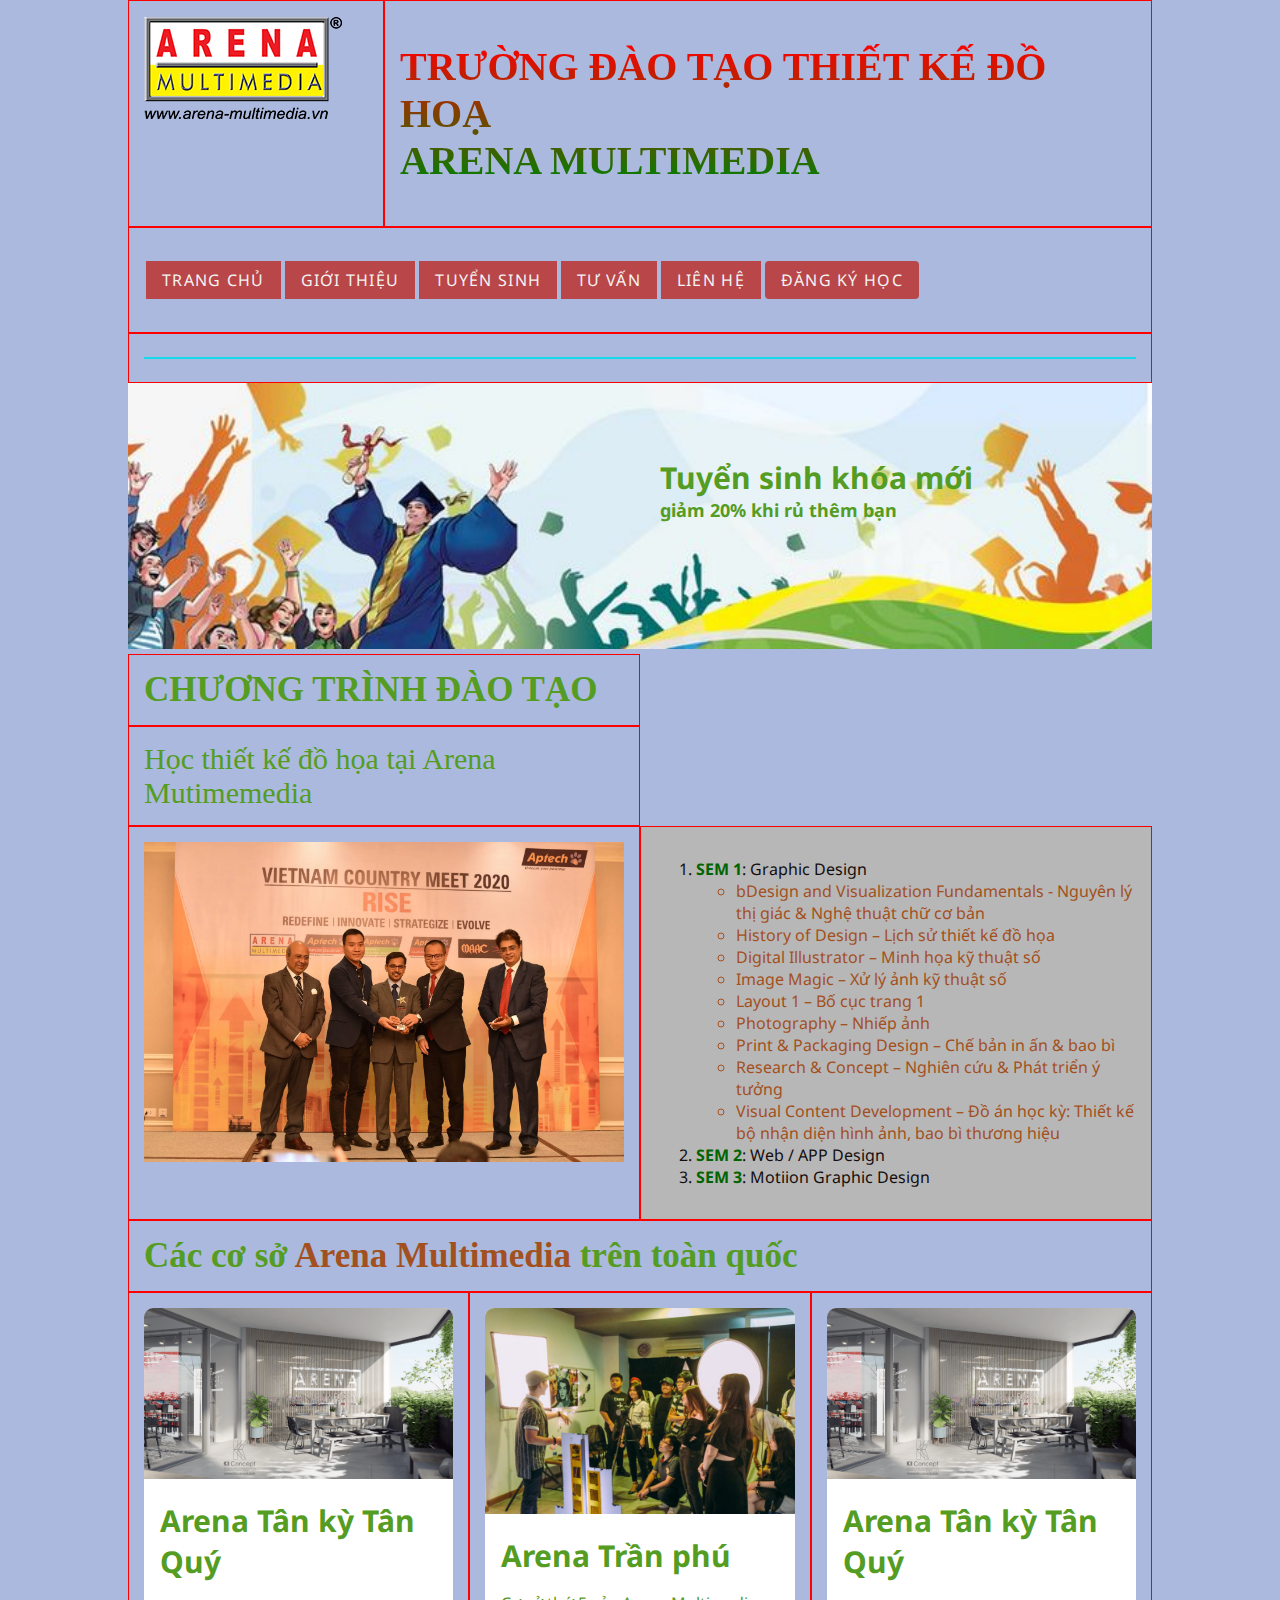
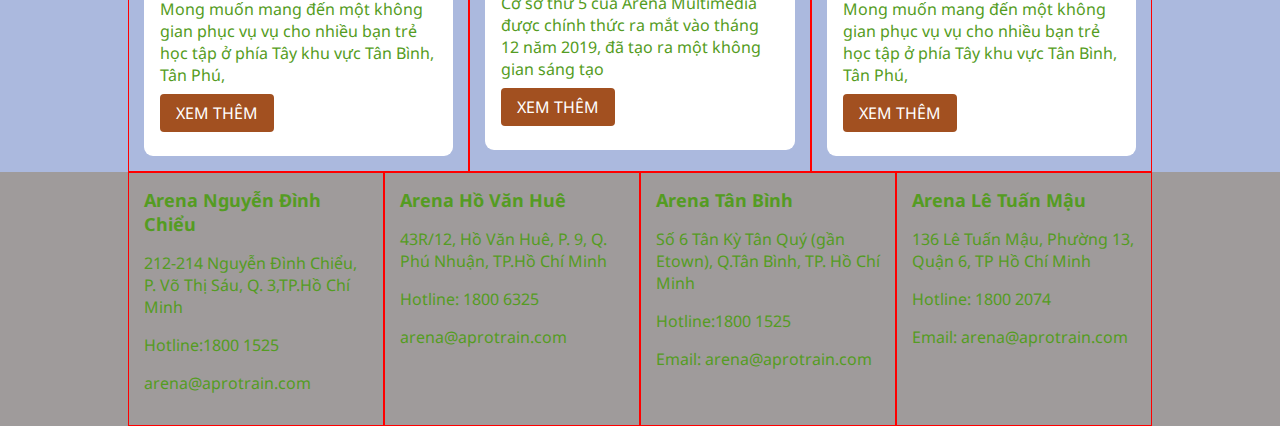
<file: index.html>
<!doctype html>
<html>
<head>
<meta charset="utf-8">
<title>TRƯỜNG ĐÀO TẠO THIẾT KẾ ĐỒ HOẠ
ARENA MULTIMEDIA
	</title>
	<link rel="icon" href="images/logo_8.png">
	   <link rel="stylesheet" href="css/main-style.css">
	<link rel="stylesheet" href="https://fonts.googleapis.com/css2?family=Material+Symbols+Outlined:opsz,wght,FILL,GRAD@24,400,0,0&icon_names=home" />
</head>

<body>
<div class="container">
	<div class="row">
		
	      <div class="col-3"><a href="https://www.arena-multimedia.vn/" target="_parent">
	<img src="images/logo_8.png" alt="logoArena">
	</a></div>
			
			<div class="col-9"><h1>TRƯỜNG ĐÀO TẠO THIẾT KẾ ĐỒ HOẠ <br>
             ARENA MULTIMEDIA</h1>
		</div>
	</div>
	
	<div class="row">
        <div class="col-12"> 
			
          <ul class="menu">
          	<li><a href="index.html">TRANG CHỦ</a></li>
          	<li><a href="gioi-thieu.html">GIỚI THIỆU</a></li>
		<li>
			<a href="tuyen-sinh.html">TUYỂN SINH</a>
	         <div class="dropdown-menu">
				<a href="#">Graphic Design </a>
				<a href="#">UI-UX Design </a>
				<a href="#">3D Design </a>
				</div> 
		 </li>
				<li><a href="tu-van.html">TƯ VẤN</a></li>
				<li><a href="lien-he.html">LIÊN HỆ</a></li>
				<li><a href="dang-ky-hoc.html" class="btn-primary">ĐĂNG KÝ HỌC</a></li>
			</ul>		
			
		</div>
	</div>
		
	</div>
	<!--row chứa menu end va 2 bat dầu banner-->
		<div class="container">
	<div class="row">
	  <div class="col-12">
		    <hr color="#12D9EB" size="4">
		          </div>
	</div>
	   <div class="banner">
			<img src="images/201fbec525e6bf75a8dac7f67a404107.jpg" alt="" class="img-100">
			<div class="banner-caption">
		     <h3> Tuyển  sinh khóa mới</h3>
		   <h6> giảm 20% khi rủ thêm bạn </h6>
		   
		   </div>
	</div>
	
	
	
	
	</div>
	
	
	
 <div class="container">
	<div class="row"> 
	   <div class="col-6">
		<h2>CHƯƠNG TRÌNH ĐÀO TẠO</h2>
		</div>
	
	
	</div>
	
	<div class="row">
	<div class="col-6">
		<h3 class="font-subbtitle">Học thiết kế đồ họa tại Arena Mutimemedia</h3>
		</div>
		
	</div>
	
	<div class="row">  
	<div class="col-6"><img src="images/pic 01.jpg" alt="" class="img-100" width="800">
		</div>			
	<div class="col-6 bg-light text-dark ">	
	<ol>
		<li><b class="text-secondary">SEM 1</b>: Graphic Design
		     <ul class="text-primary">
		     	<li>bDesign and Visualization Fundamentals - Nguyên lý thị giác & Nghệ thuật chữ cơ bản</li>
		     	<li>History of Design – Lịch sử thiết kế đồ họa</li>
		     	<li>Digital Illustrator – Minh họa kỹ thuật số</li>
		     	<li>Image Magic – Xử lý ảnh kỹ thuật số</li>
		     	<li>Layout 1 – Bố cục trang 1</li>
		     	<li>Photography – Nhiếp ảnh</li>
		     	<li>Print & Packaging Design – Chế bản in ấn & bao bì</li>
		     	<li>Research & Concept – Nghiên cứu & Phát triển ý tưởng</li>
		     	<li>Visual Content Development – Đồ án học kỳ: Thiết kế bộ nhận diện hình ảnh, bao bì thương hiệu
</li>
		     </ul>
		
		
		
		
		</li>
		<li><b class="text-secondary">SEM 2</b>: Web / APP  Design</li>
		<li><b class="text-secondary">SEM 3</b>: Motiion Graphic Design</li>
		
	</ol></div>	
		
		
		</div>
	
 <div class="row">
	 <div class="col-12">
	 <h2>Các cơ sở <span class="text-primary">Arena Multimedia</span> trên toàn quốc</h2>
	 </div>
	
	
	</div>
	   
	
	<div class="row">
	    <div class="col-4">
			<div class="card">
			 <img src="images/pic (1).png" alt="" class="img-100"> 
			 <div class="card-body">	
		        <h4>Arena Tân kỳ Tân Quý</h4>
			      <p>Mong muốn mang đến một không gian phục vụ vụ cho nhiều bạn trẻ học tập ở phía Tây khu vực Tân Bình, Tân Phú,</p>
				 <p><a href="#" class="btn-primary">XEM THÊM</a></p> 
				 
				</div>
			</div>    
		</div>
		
	    <div class="col-4">
			<div class="card">
			  <img src="images/pic (5).jpg" alt="" class="img-100"> 
			   <div class="card-body">
				
		      <h4>Arena Trần phú</h4>
			     <p>Cơ sở thứ 5 của Arena Multimedia được chính thức ra mắt vào tháng 12 năm 2019, đã tạo ra một không gian sáng tạo</p>
				    <p><a href="#" class="btn-primary">XEM THÊM</a></p>
				

				</div>
			</div>
		</div>
		
	    <div class="col-4">
			<div class="card">
			<img src="images/pic (1).png" alt="" class="img-100"> 
			<div class="card-body">
			
		       <h4>Arena Tân kỳ Tân Quý</h4>
			<p>Mong muốn mang đến một không gian phục vụ vụ cho nhiều bạn trẻ học tập ở phía Tây khu vực Tân Bình, Tân Phú,</p>	
				 <p><a href="#" class="btn-primary">XEM THÊM</a></p>
				
				</div>
			</div>
	   </div>
 
		
		
		
		</div>
	</div>
	
		
<footer>
	<div class=" container">
	  <div class="row">
		  <div class="col-3">
		    <h6>Arena Nguyễn Đình Chiểu</h6>
			  <p>212-214 Nguyễn Đình Chiểu, P. Võ Thị Sáu, Q. 3,TP.Hồ Chí Minh</p>
			  <p> Hotline:1800 1525</p>
			  <p>arena@aprotrain.com</p>
		  </div>
		  <div class="col-3">
		    <h6>Arena Hồ Văn Huê</h6>
			  <p>43R/12, Hồ Văn Huê, P. 9, Q. Phú Nhuận, TP.Hồ Chí Minh</p>
			  <p> Hotline: 1800 6325</p>
			  <p>arena@aprotrain.com</p>
		  </div>
		  <div class="col-3">
		    <h6>Arena Tân Bình</h6>
			  <p>Số 6 Tân Kỳ Tân Quý (gần Etown), Q.Tân Bình, TP. Hồ Chí Minh</p>
			  <p> Hotline:1800 1525</p>
			  <p>Email: arena@aprotrain.com</p>
		  </div>
		  <div class="col-3">
		    <h6>Arena Lê Tuấn Mậu</h6>
			  <p>136 Lê Tuấn Mậu, Phường 13, Quận 6, TP Hồ Chí Minh</p>
			  <p> Hotline: 1800 2074</p>
			  <p>Email: arena@aprotrain.com</p>
		  </div>
		  
		</div>
		
	</div>

	
	
	
	
	</footer>	
	
	
	
	
	
	
	
	

	

</body>
</html>
</file>
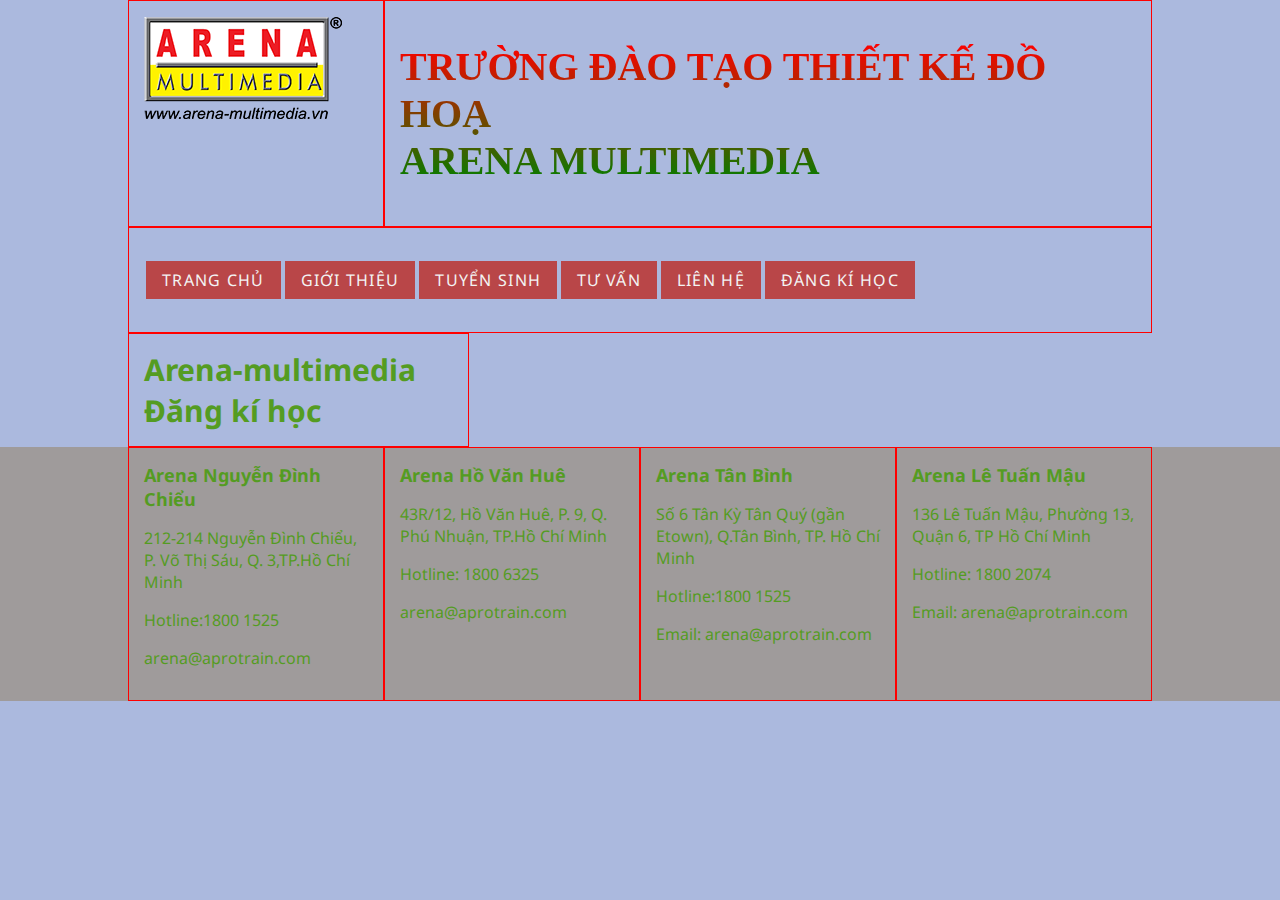
<file: dang-ki-hoc.html>
<!doctype html>
<html>
<head>
<meta charset="utf-8">
<title>TRƯỜNG ĐÀO TẠO THIẾT KẾ ĐỒ HOẠ
ARENA MULTIMEDIA</title>
	<link rel="icon" href="images/logo_8.png">
	<link rel="stylesheet" href="css/main-style.css">
	
	
	
	
</head>

<body>
	<div class="container">
	<div class="row">
		
	      <div class="col-3"><a href="https://www.arena-multimedia.vn/" target="_parent">
	<img src="images/logo_8.png" alt="logoArena">
	</a></div>
			
			<div class="col-9"><h1>TRƯỜNG ĐÀO TẠO THIẾT KẾ ĐỒ HOẠ <br>
             ARENA MULTIMEDIA</h1>
		</div>
	</div>
	
	<div class="row">
        <div class="col-12"> 
		  <ul class="menu">
          	<li><a href="index.html">TRANG CHỦ</a></li>
          	<li><a href="gioi-thieu.html"> GIỚI THIỆU</a></li>
			 <li><a href="tuyen-sinh.html">TUYỂN SINH</a></li>
          	<li><a href="tu-van.html">TƯ VẤN </a></li>
          	<li><a href="lien-he.html">LIÊN HỆ</a></li>
          	<li><a href="dang-ki-hoc.html">ĐĂNG KÍ HỌC</a></li>
			  
          </ul>
		</div>
		
		</div>
		
	</div>
<div class="container">
       <div class="row">
	        <div class="col-4">
		        <h3>Arena-multimedia Đăng kí học</h3>

		     </div>
		 
	     </div>
	
	
	
	
		
</div>
 
	
	<footer>
	<div class=" container">
	  <div class="row">
		  <div class="col-3">
		    <h6>Arena Nguyễn Đình Chiểu</h6>
			  <p>212-214 Nguyễn Đình Chiểu, P. Võ Thị Sáu, Q. 3,TP.Hồ Chí Minh</p>
			  <p> Hotline:1800 1525</p>
			  <p>arena@aprotrain.com</p>
		  </div>
		  <div class="col-3">
		    <h6>Arena Hồ Văn Huê</h6>
			  <p>43R/12, Hồ Văn Huê, P. 9, Q. Phú Nhuận, TP.Hồ Chí Minh</p>
			  <p> Hotline: 1800 6325</p>
			  <p>arena@aprotrain.com</p>
		  </div>
		  <div class="col-3">
		    <h6>Arena Tân Bình</h6>
			  <p>Số 6 Tân Kỳ Tân Quý (gần Etown), Q.Tân Bình, TP. Hồ Chí Minh</p>
			  <p> Hotline:1800 1525</p>
			  <p>Email: arena@aprotrain.com</p>
		  </div>
		  <div class="col-3">
		    <h6>Arena Lê Tuấn Mậu</h6>
			  <p>136 Lê Tuấn Mậu, Phường 13, Quận 6, TP Hồ Chí Minh</p>
			  <p> Hotline: 1800 2074</p>
			  <p>Email: arena@aprotrain.com</p>
		  </div>
		  
		</div>
	
	
	
	</div>

	
	
	
	
	</footer>
      
	
	
</body>
</html>
</file>
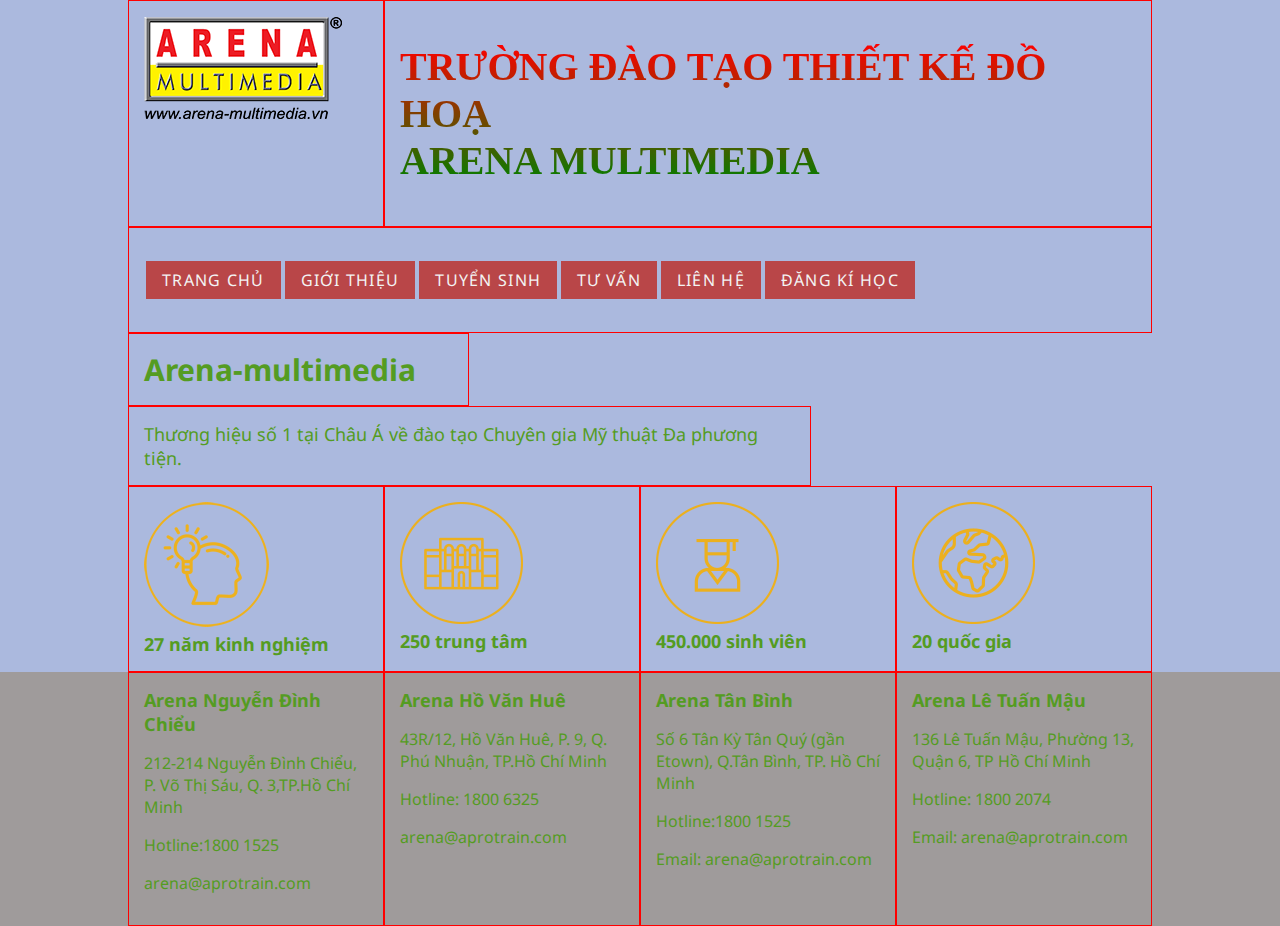
<file: gioi-thieu.html>
<!doctype html>
<html>
<head>
<meta charset="utf-8">
<title>TRƯỜNG ĐÀO TẠO THIẾT KẾ ĐỒ HOẠ
ARENA MULTIMEDIA</title>
	<link rel="icon" href="images/logo_8.png">
	<link rel="stylesheet" href="css/main-style.css">
	
	
	
	
</head>

<body>
	<div class="container">
	<div class="row">
		
	      <div class="col-3"><a href="https://www.arena-multimedia.vn/" target="_parent">
	<img src="images/logo_8.png" alt="logoArena">
	</a></div>
			
			<div class="col-9"><h1>TRƯỜNG ĐÀO TẠO THIẾT KẾ ĐỒ HOẠ <br>
             ARENA MULTIMEDIA</h1>
		</div>
	</div>
	
	<div class="row">
        <div class="col-12"> 
		  <ul class="menu">
          	<li><a href="index.html">TRANG CHỦ</a></li>
          	<li><a href="gioi-thieu.html"> GIỚI THIỆU</a></li>
			 <li><a href="tuyen-sinh.html">TUYỂN SINH</a></li>
          	<li><a href="tu-van.html">TƯ VẤN </a></li>
          	<li><a href="lien-he.html">LIÊN HỆ</a></li>
          	<li><a href="dang-ki-hoc.html">ĐĂNG KÍ HỌC</a></li>
			  
          </ul>
		</div>
		
		</div>
		
	</div>
<div class="container">
       <div class="row">
	        <div class="col-4">
		        <h3>Arena-multimedia</h3>

		     </div>
		 
	     </div>
	
	 <div class="row">
	         <div class="col-8">
		       	<h7>Thương hiệu số 1 tại Châu Á về đào tạo Chuyên gia Mỹ thuật Đa phương tiện.</h7>   
		     </div>
	 </div>
	
	<div class="row">
	     <div class="col-3">
		      <img src="images/icon-1.webp" alt="">
	          <h6>27 năm kinh nghiệm</h6>
		  </div>
		
	     <div class="col-3"> 
	          <img src="images/icon-2.webp" alt="">
	           <h6>250 trung tâm</h6>
		    </div>
		
	     <div class="col-3">
		       <img src="images/icon-3.webp" alt="">
	           <h6>450.000 sinh viên</h6>
		</div>
		
	     <div class="col-3">
		    <img src="images/icon-4.webp" alt="">
	        <h6>20 quốc gia</h6>
		
		
		</div>
	
	</div>
		
</div>
 
	
	<footer>
	<div class=" container">
	  <div class="row">
		  <div class="col-3">
		    <h6>Arena Nguyễn Đình Chiểu</h6>
			  <p>212-214 Nguyễn Đình Chiểu, P. Võ Thị Sáu, Q. 3,TP.Hồ Chí Minh</p>
			  <p> Hotline:1800 1525</p>
			  <p>arena@aprotrain.com</p>
		  </div>
		  <div class="col-3">
		    <h6>Arena Hồ Văn Huê</h6>
			  <p>43R/12, Hồ Văn Huê, P. 9, Q. Phú Nhuận, TP.Hồ Chí Minh</p>
			  <p> Hotline: 1800 6325</p>
			  <p>arena@aprotrain.com</p>
		  </div>
		  <div class="col-3">
		    <h6>Arena Tân Bình</h6>
			  <p>Số 6 Tân Kỳ Tân Quý (gần Etown), Q.Tân Bình, TP. Hồ Chí Minh</p>
			  <p> Hotline:1800 1525</p>
			  <p>Email: arena@aprotrain.com</p>
		  </div>
		  <div class="col-3">
		    <h6>Arena Lê Tuấn Mậu</h6>
			  <p>136 Lê Tuấn Mậu, Phường 13, Quận 6, TP Hồ Chí Minh</p>
			  <p> Hotline: 1800 2074</p>
			  <p>Email: arena@aprotrain.com</p>
		  </div>
		  
		</div>
	
	
	
	</div>

	
	
	
	
	</footer>
      
	
	
</body>
</html>
</file>
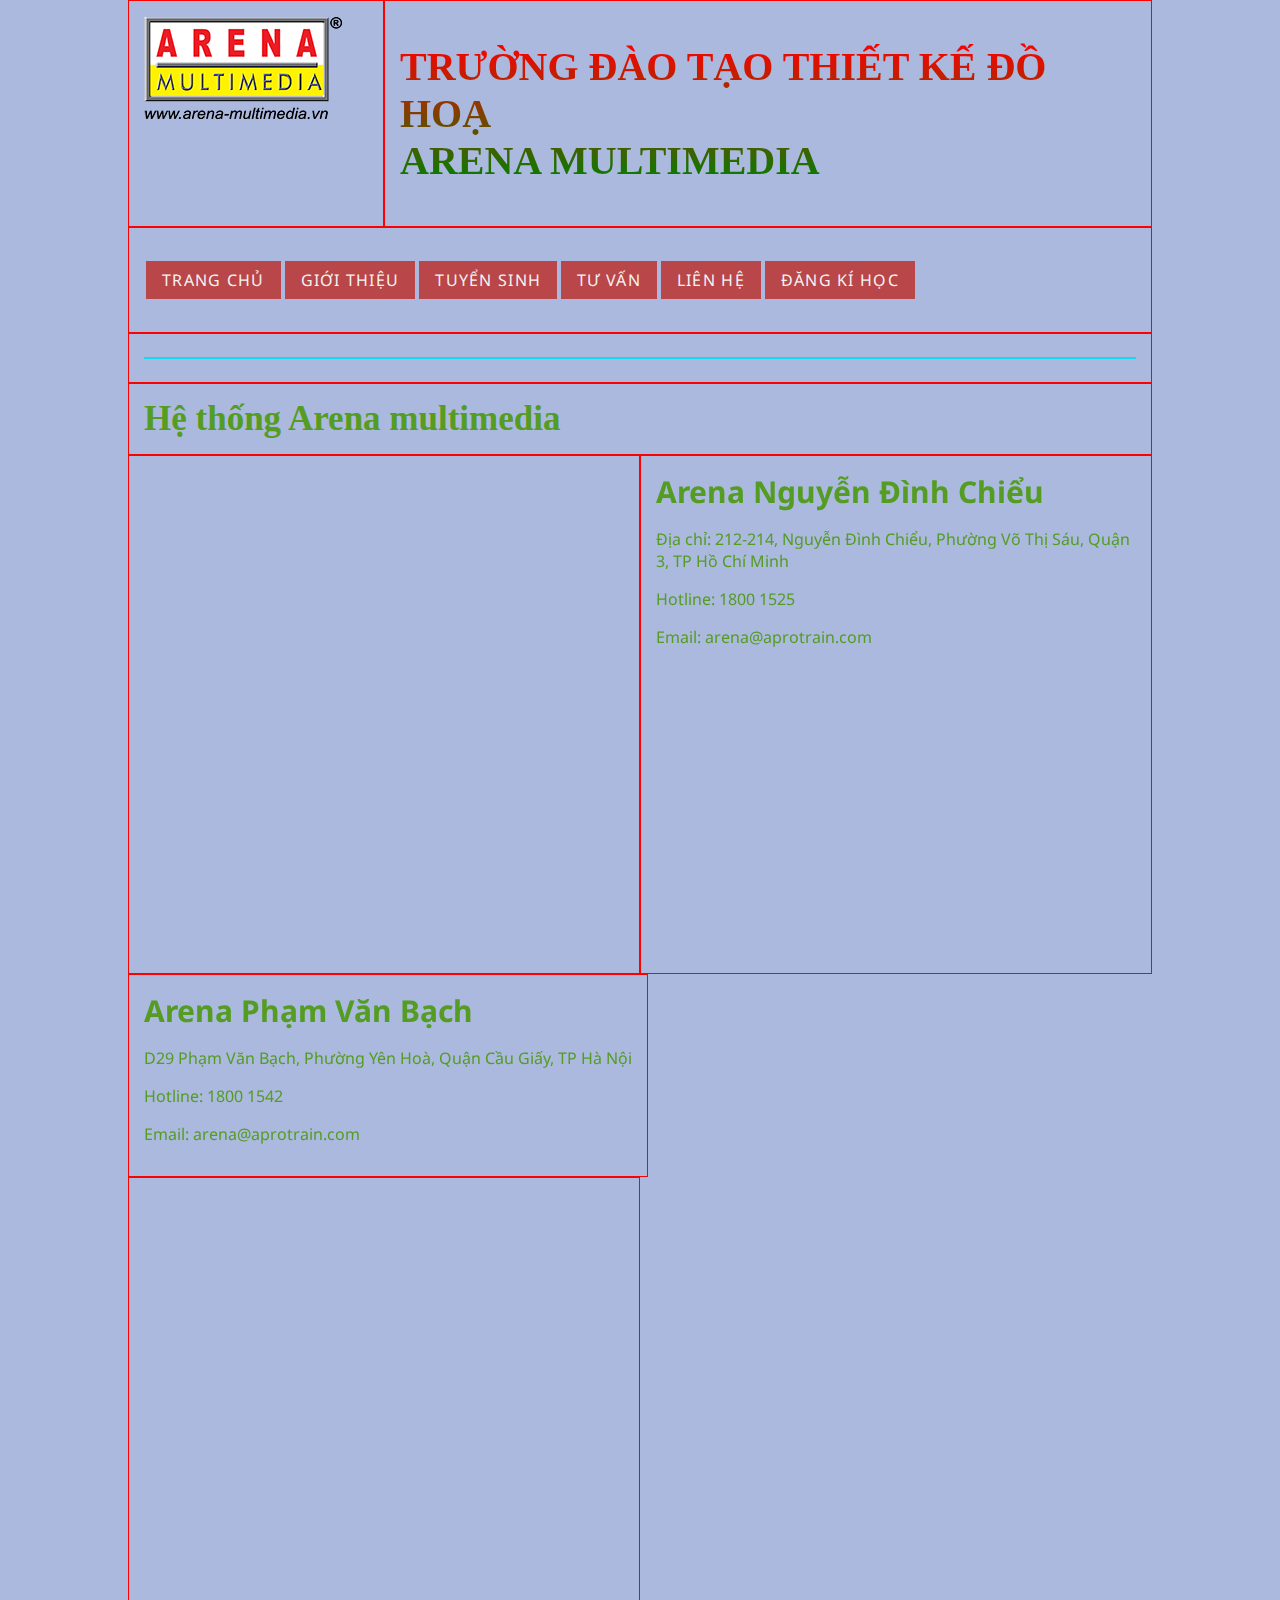
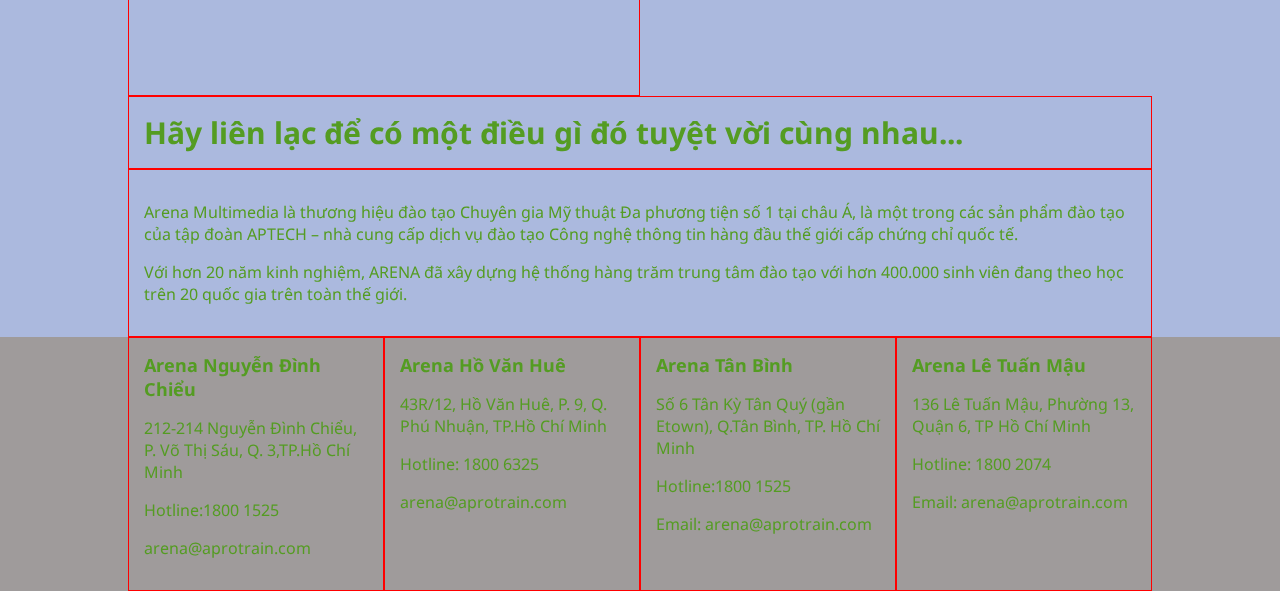
<file: lien-he.html>
<!doctype html>
<html>
<head>
<meta charset="utf-8">
<title>TRƯỜNG ĐÀO TẠO THIẾT KẾ ĐỒ HOẠ
ARENA MULTIMEDIA</title>
	<link rel="icon" href="images/logo_8.png">
	<link rel="stylesheet" href="css/main-style.css">
</head>

<body>
 <div class="container">
	<div class="row">
	   <div class="col-3">
		   <img src="images/logo_8.png" alt="logo-Arena" height="́80">
		  </div>
	    <div class="col-9">
		     <h1>TRƯỜNG ĐÀO TẠO THIẾT KẾ ĐỒ HOẠ <br>
ARENA MULTIMEDIA</h1>
		    </div>
	    </div>
	<div class="row">
	   
	<div class="col-12">
	  <ul class="menu">
          	<li><a href="index.html">TRANG CHỦ</a></li>
          	<li><a href="gioi-thieu.html"> GIỚI THIỆU</a></li>
			 <li><a href="tuyen-sinh.html">TUYỂN SINH</a></li>
          	<li><a href="tu-van.html">TƯ VẤN </a></li>
          	<li><a href="lien-he.html">LIÊN HỆ</a></li>
          	<li><a href="dang-ki-hoc.html">ĐĂNG KÍ HỌC</a></li>
			  
          </ul>
		 </div> 
	   </div>
          <div class="col-12">
	         <hr color="#12D9EB" size="4">
	      </div>
	     <div class=" col-12">
	        <h2>Hệ thống Arena multimedia</h2>
	 
	        </div>
	  <div class="row">
	     <div class="col-6">
	          <p><ifame><iframe src="https://www.google.com/maps/embed?pb=!1m18!1m12!1m3!1d346.4314017749958!2d106.68997208941278!3d10.7788101128183!2m3!1f0!2f0!3f0!3m2!1i1024!2i768!4f13.1!3m3!1m2!1s0x31752f3a9dea4e07%3A0x8d370eb90fc8de21!2zMjE0IE5ndXnhu4VuIMSQw6xuaCBDaGnhu4N1LCBQaMaw4budbmcgNiwgUXXhuq1uIDMsIEjhu5MgQ2jDrSBNaW5oLCBWaeG7h3QgTmFt!5e0!3m2!1svi!2s!4v1745759075899!5m2!1svi!2s" width="100%" height="450" style="border:0;" allowfullscreen="" loading="lazy" referrerpolicy="no-referrer-when-downgrade"></iframe></ifame></p>
	   
	         </div>
	 	          <div class="col-6">
	                <h3>Arena Nguyễn Đình Chiểu</h3>
	                <p>Địa chỉ: 212-214, Nguyễn Đình Chiểu, Phường Võ Thị Sáu, Quận 3, TP Hồ Chí Minh</p>
	                <p>Hotline: 1800 1525</p>
	               <p>Email: arena@aprotrain.com</p>
	        </div>

	 
	 </div>
	    
	  
	<div class="row">
	 <div class="ccol-6">
	      <h3>Arena Phạm Văn Bạch</h3>
	        <p>D29 Phạm Văn Bạch, Phường Yên Hoà, Quận Cầu Giấy, TP Hà Nội</p>
	       <p>Hotline: 1800 1542</p>
	      <p>Email: arena@aprotrain.com</p>
	         </div>
	 	         <div class="col-6">
	                <p><ifame><iframe src="https://www.google.com/maps/embed?pb=!1m18!1m12!1m3!1d3724.1702384090663!2d105.78546527432242!3d21.025873287879534!2m3!1f0!2f0!3f0!3m2!1i1024!2i768!4f13.1!3m3!1m2!1s0x3135ab4e084ae29d%3A0x3b9d9948cdd19044!2zRDI5IFAuIFBo4bqhbSBWxINuIELhuqFjaCwgWcOqbiBIb8OgLCBD4bqndSBHaeG6pXksIEjDoCBO4buZaSAxMDAwMCwgVmnhu4d0IE5hbQ!5e0!3m2!1svi!2s!4v1745759189561!5m2!1svi!2s" width="100%" height="450" style="border:0;" allowfullscreen="" loading="lazy" referrerpolicy="no-referrer-when-downgrade"></iframe></ifame></p>
	
	        </div>

	 
	 </div>
	 <div class="colcol-12">
	   <h4>Hãy liên lạc để có một điều gì đó tuyệt vời cùng nhau...</h4>
	 </div>
	 <div class="colcol-12">
	 
	 <p>Arena Multimedia là thương hiệu đào tạo Chuyên gia Mỹ thuật Đa phương tiện số 1 tại châu Á, là một trong các sản phẩm đào tạo của tập đoàn APTECH – nhà cung cấp dịch vụ đào tạo Công nghệ thông tin hàng đầu thế giới cấp chứng chỉ quốc tế.</p>
	<p>Với hơn 20 năm kinh nghiệm, ARENA đã xây dựng hệ thống hàng trăm trung tâm đào tạo với hơn 400.000 sinh viên đang theo học trên 20 quốc gia trên toàn thế giới.
</p> </div>
	
	
	
	
	
	
</div>
	
	
	

	
	
	
	
	<footer>
	<div class=" container">
	  <div class="row">
		  <div class="col-3">
		    <h6>Arena Nguyễn Đình Chiểu</h6>
			  <p>212-214 Nguyễn Đình Chiểu, P. Võ Thị Sáu, Q. 3,TP.Hồ Chí Minh</p>
			  <p> Hotline:1800 1525</p>
			  <p>arena@aprotrain.com</p>
		  </div>
		  <div class="col-3">
		    <h6>Arena Hồ Văn Huê</h6>
			  <p>43R/12, Hồ Văn Huê, P. 9, Q. Phú Nhuận, TP.Hồ Chí Minh</p>
			  <p> Hotline: 1800 6325</p>
			  <p>arena@aprotrain.com</p>
		  </div>
		  <div class="col-3">
		    <h6>Arena Tân Bình</h6>
			  <p>Số 6 Tân Kỳ Tân Quý (gần Etown), Q.Tân Bình, TP. Hồ Chí Minh</p>
			  <p> Hotline:1800 1525</p>
			  <p>Email: arena@aprotrain.com</p>
		  </div>
		  <div class="col-3">
		    <h6>Arena Lê Tuấn Mậu</h6>
			  <p>136 Lê Tuấn Mậu, Phường 13, Quận 6, TP Hồ Chí Minh</p>
			  <p> Hotline: 1800 2074</p>
			  <p>Email: arena@aprotrain.com</p>
		  </div>
		  
		</div>
	
	
	
	</div>

	
	
	
	
	</footer>
</body>
</html>
</file>
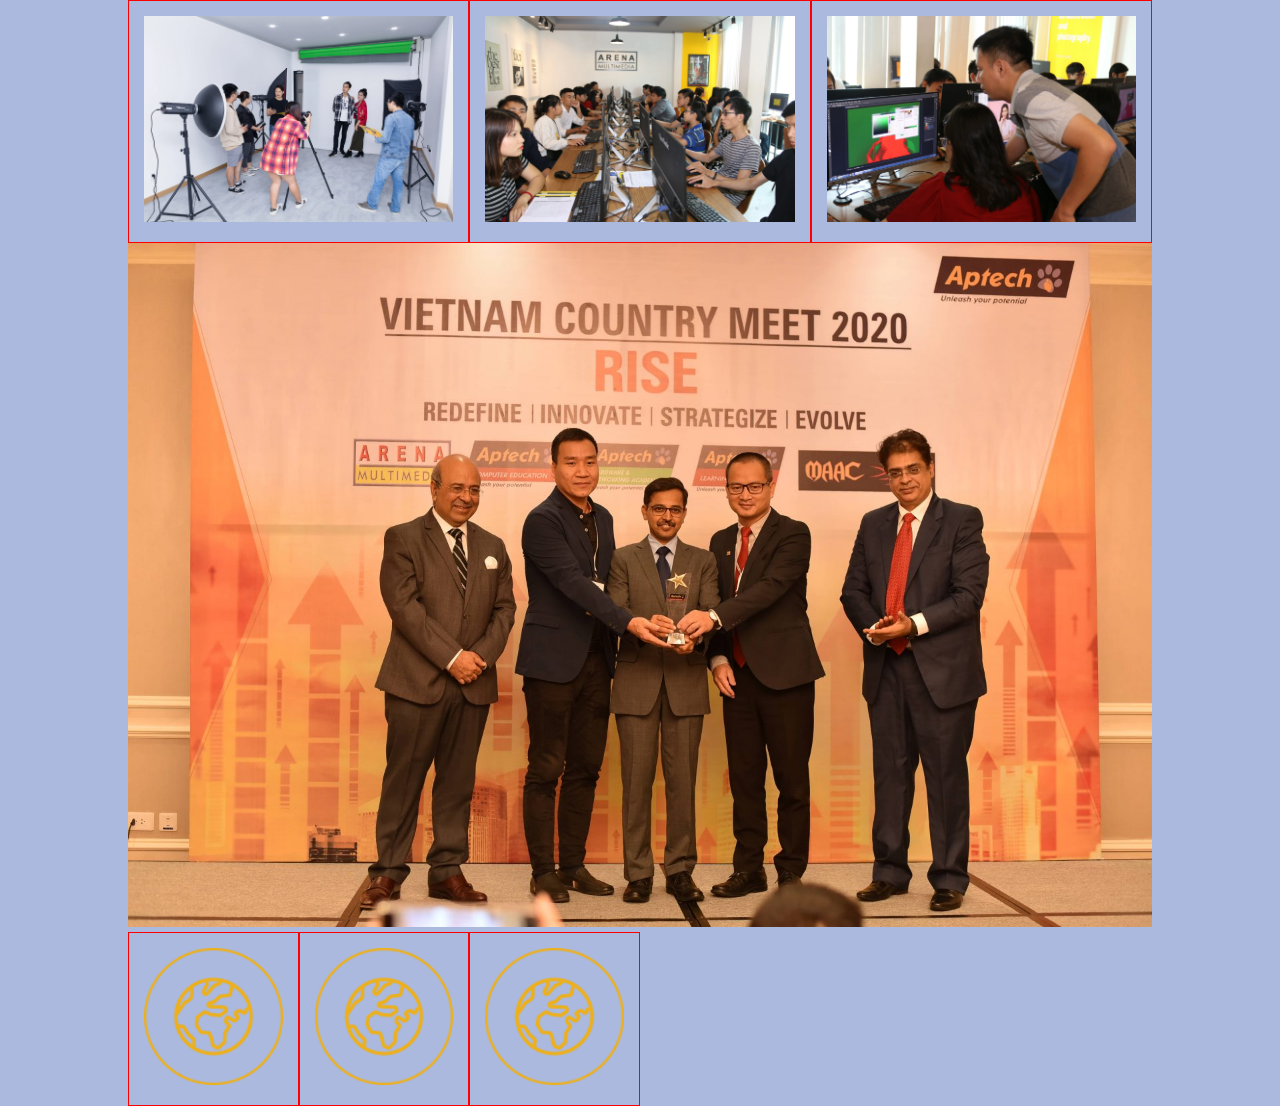
<file: nhap.html>
<!doctype html>
<html>
<head>
<meta charset="utf-8">
<title>thu bo cuc 12 cot</title>
<link rel="stylesheet" href="css/main-style.css">
	
</head>

<body>
	<div class="container">
		<div class="row">
	
		
	<div class="col-4">
		<img src="images/IMGL05581-scaled.webp" alt="" class="img-100">
		</div>
		
	<div class="col-4">
		<img src="images/IMG_5380-scaled.webp" alt="" class="img-100">
		</div>
		
	<div class="col-4">
		<img src="images/IMG_5379-scaled.webp" alt="" class="img-100">
		</div>
	</div><!--dong cai row so 1-->
	<div class="row">
	 <div class="con-6">
		 <img src="images/pic 01.jpg" alt="" class="img-100">
		</div>	
	<div class="col-2">
		<img src="images/icon-4.webp" alt="" class="img-100">
		</div>	
	<div class="col-2">
		<img src="images/icon-4.webp" alt="" class="img-100">
		</div>		
	<div class="col-2">
		<img src="images/icon-4.webp" alt="" class="img-100">
		</div>		
		
		
		
		</div>	
		
		
		
		
		
		
	
  </div><!--dong container-->
	 
	
	
	
	
	
	
	
	
	
	
</body>
</html>
</file>
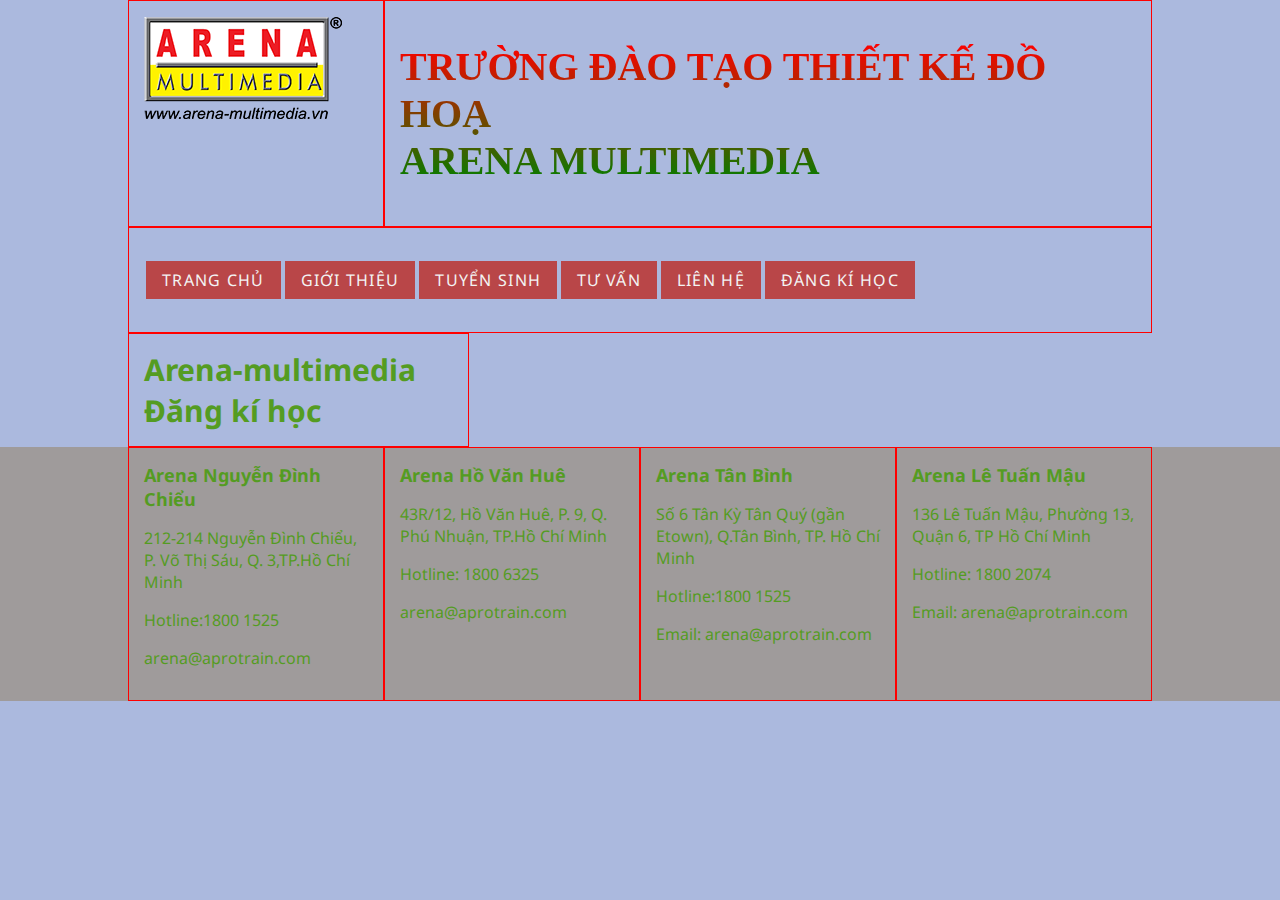
<file: tu-van.html>
<!doctype html>
<html>
<head>
<meta charset="utf-8">
<title>TRƯỜNG ĐÀO TẠO THIẾT KẾ ĐỒ HOẠ
ARENA MULTIMEDIA</title>
	<link rel="icon" href="images/logo_8.png">
	<link rel="stylesheet" href="css/main-style.css">
	
	
	
	
</head>

<body>
	<div class="container">
	<div class="row">
		
	      <div class="col-3"><a href="https://www.arena-multimedia.vn/" target="_parent">
	<img src="images/logo_8.png" alt="logoArena">
	</a></div>
			
			<div class="col-9"><h1>TRƯỜNG ĐÀO TẠO THIẾT KẾ ĐỒ HOẠ <br>
             ARENA MULTIMEDIA</h1>
		</div>
	</div>
	
	<div class="row">
        <div class="col-12"> 
	  <ul class="menu">
          	<li><a href="index.html">TRANG CHỦ</a></li>
          	<li><a href="gioi-thieu.html"> GIỚI THIỆU</a></li>
			 <li><a href="tuyen-sinh.html">TUYỂN SINH</a></li>
          	<li><a href="tu-van.html">TƯ VẤN </a></li>
          	<li><a href="lien-he.html">LIÊN HỆ</a></li>
          	<li><a href="dang-ki-hoc.html">ĐĂNG KÍ HỌC</a></li>
			  
          </ul>
		</div>
		
		</div>
		
	</div>
<div class="container">
       <div class="row">
	        <div class="col-4">
		        <h3>Arena-multimedia Đăng kí học</h3>

		     </div>
		 
	     </div>
	
	
	
	
		
</div>
 
	
	<footer>
	<div class=" container">
	  <div class="row">
		  <div class="col-3">
		    <h6>Arena Nguyễn Đình Chiểu</h6>
			  <p>212-214 Nguyễn Đình Chiểu, P. Võ Thị Sáu, Q. 3,TP.Hồ Chí Minh</p>
			  <p> Hotline:1800 1525</p>
			  <p>arena@aprotrain.com</p>
		  </div>
		  <div class="col-3">
		    <h6>Arena Hồ Văn Huê</h6>
			  <p>43R/12, Hồ Văn Huê, P. 9, Q. Phú Nhuận, TP.Hồ Chí Minh</p>
			  <p> Hotline: 1800 6325</p>
			  <p>arena@aprotrain.com</p>
		  </div>
		  <div class="col-3">
		    <h6>Arena Tân Bình</h6>
			  <p>Số 6 Tân Kỳ Tân Quý (gần Etown), Q.Tân Bình, TP. Hồ Chí Minh</p>
			  <p> Hotline:1800 1525</p>
			  <p>Email: arena@aprotrain.com</p>
		  </div>
		  <div class="col-3">
		    <h6>Arena Lê Tuấn Mậu</h6>
			  <p>136 Lê Tuấn Mậu, Phường 13, Quận 6, TP Hồ Chí Minh</p>
			  <p> Hotline: 1800 2074</p>
			  <p>Email: arena@aprotrain.com</p>
		  </div>
		  
		</div>
	
	
	
	</div>

	
	
	
	
	</footer>
      
	
	
</body>
</html>
</file>
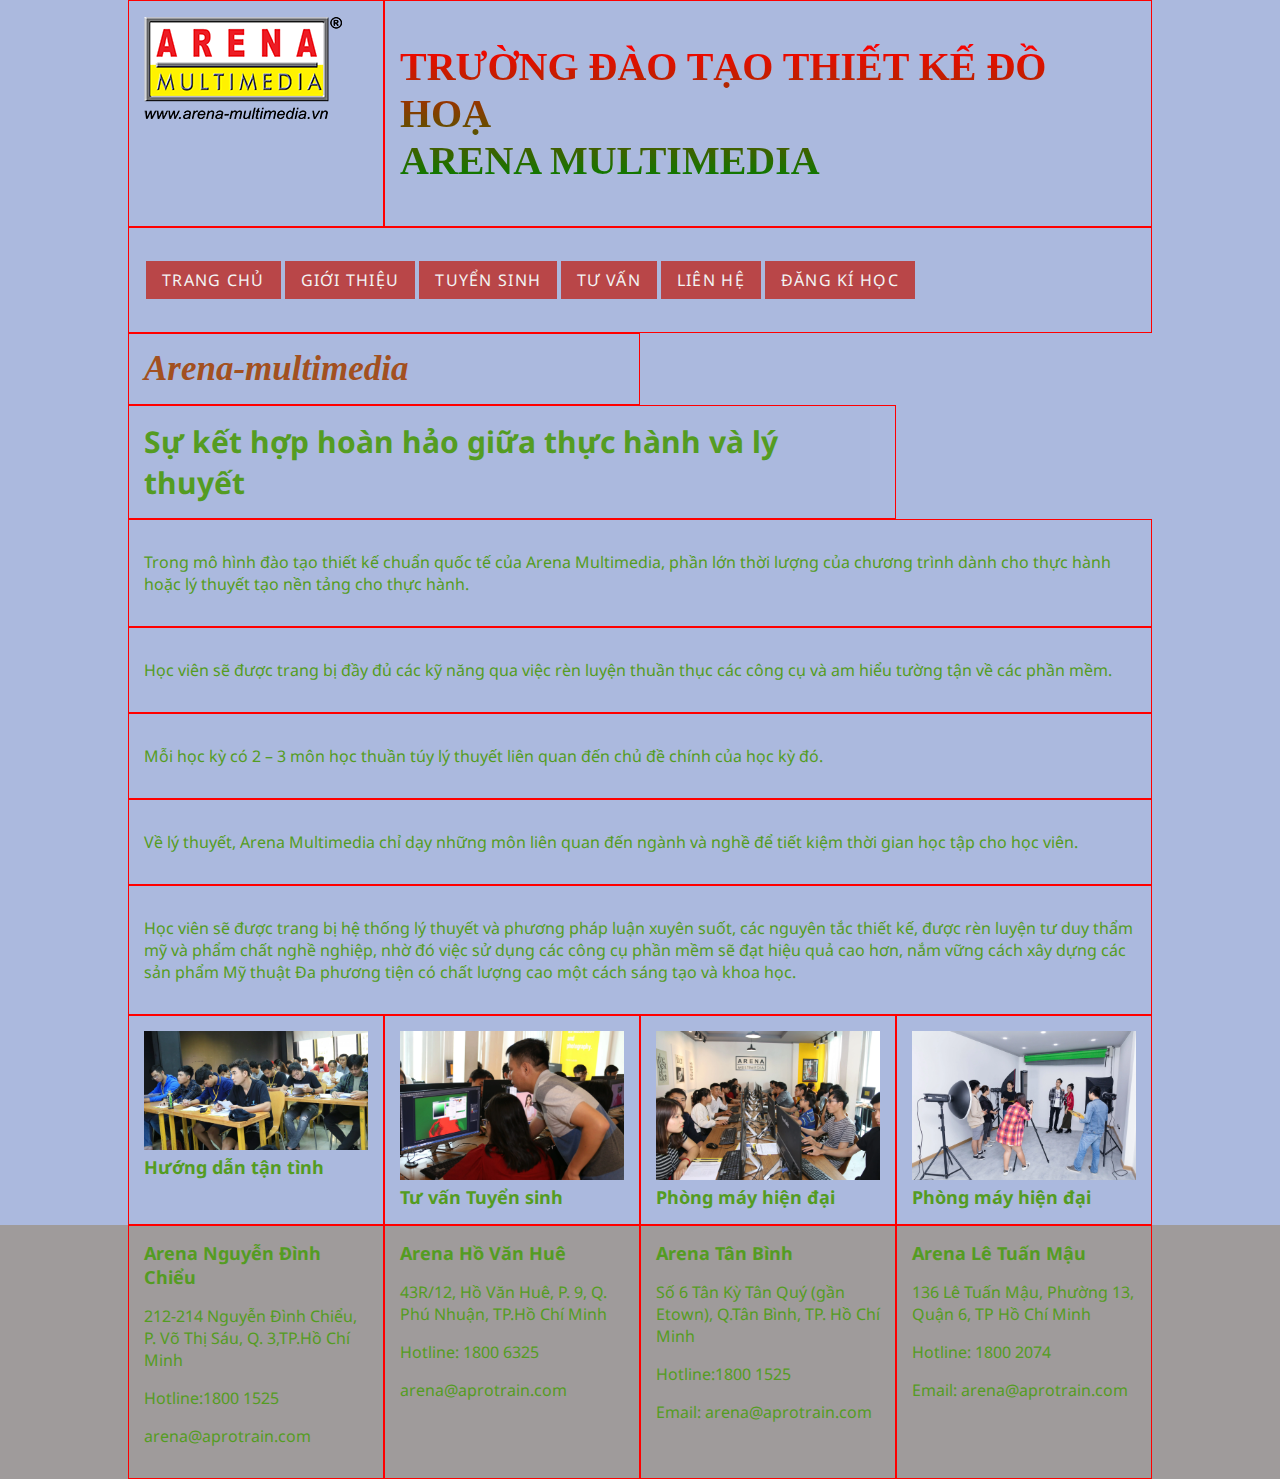
<file: tuyen-sinh.html>
<!doctype html>
<html>
<head>
<meta charset="utf-8">
<title>TRƯỜNG ĐÀO TẠO THIẾT KẾ ĐỒ HOẠ
ARENA MULTIMEDIA</title>
	<link rel="icon" href="images/logo_8.png">
	<link rel="stylesheet" href="css/main-style.css">
	
</head>

<body>
 <div class="container">
	<div class="row">
	   <div class="col-3">
		   <img src="images/logo_8.png" alt="logo-Arena" height="́80">
		  </div>
	    <div class="col-9">
		     <h1>TRƯỜNG ĐÀO TẠO THIẾT KẾ ĐỒ HOẠ <br>
ARENA MULTIMEDIA</h1>
		    </div>
	    </div>
	   
	
	<div class="row">
	   
	<div class="col-12">
	  <ul class="menu">
          	<li><a href="index.html">TRANG CHỦ</a></li>
          	<li><a href="gioi-thieu.html"> GIỚI THIỆU</a></li>
			 <li><a href="tuyen-sinh.html">TUYỂN SINH</a></li>
          	<li><a href="tu-van.html">TƯ VẤN </a></li>
          	<li><a href="lien-he.html">LIÊN HỆ</a></li>
          	<li><a href="dang-ki-hoc.html">ĐĂNG KÍ HỌC</a></li>
			  
          </ul>
		   </div> 
	 
	 
	 
	   </div>
	
<div class="row">
	 <div class="col-6">
	    <h2><i class="text-primary">Arena-multimedia</i></h2>
	    </div>
	 
	 <div class="col-9">
	 <h4>Sự kết hợp hoàn hảo giữa thực hành và lý thuyết</h4>
	  </div>
	 
	  <div class="col-12">
	       <p>Trong mô hình đào tạo thiết kế chuẩn quốc tế của Arena Multimedia, phần lớn thời lượng của chương trình dành cho thực hành hoặc lý thuyết tạo nền tảng cho thực hành.</p>
	     </div>
	  <div class="col-12">
	     <p>Học viên sẽ được trang bị đầy đủ các kỹ năng qua việc rèn luyện thuần thục các công cụ và am hiểu tường tận về các phần mềm.</p>
	    </div>
	  <div class="col-12">
	    <p>Mỗi học kỳ có 2 – 3 môn học thuần túy lý thuyết liên quan đến chủ đề chính của học kỳ đó.</p>
	     </div>
	  <div class="col-12">
	        <p>Về lý thuyết, Arena Multimedia chỉ dạy những môn liên quan đến ngành và nghề để tiết kiệm thời gian học tập cho học viên.</p>
	     </div>
	  <div class="col-12">
	    <p>Học viên sẽ được trang bị hệ thống lý thuyết và phương pháp luận xuyên suốt, các nguyên tắc thiết kế, được rèn luyện tư duy thẩm mỹ và phẩm chất nghề nghiệp, nhờ đó việc sử dụng các công cụ phần mềm sẽ đạt hiệu quả cao hơn, nắm vững cách xây dựng các sản phẩm Mỹ thuật Đa phương tiện có chất lượng cao một cách sáng tạo và khoa học.</p>
	
	  </div>
	  <div class="col-3">
	    <img src="images/IMG_1973_01-scaled.webp" alt="" class="img-100">
	       <h6>Hướng dẫn tận tình</h6>  
	    </div>
	   <div class="col-3">
	       <img src="images/IMG_5379-scaled.webp" alt="" class="img-100">
	         <h6>Tư vấn Tuyển sinh</h6>
	       </div>
	   <div class="col-3">
	      <img src="images/IMG_5380-scaled.webp" alt="" class="img-100">
		   <h6>Phòng máy hiện đại</h6>
	     </div>
	   <div class="col-3">
	      <img src="images/IMGL05581-scaled.webp" alt="" class="img-100">
	    <h6>Phòng máy hiện đại</h6>
	
	   </div>
	  
	
   </div>	
 	 
	 
	 
	
 </div>

	<footer>
	<div class=" container">
	  <div class="row">
		  <div class="col-3">
		    <h6>Arena Nguyễn Đình Chiểu</h6>
			  <p>212-214 Nguyễn Đình Chiểu, P. Võ Thị Sáu, Q. 3,TP.Hồ Chí Minh</p>
			  <p> Hotline:1800 1525</p>
			  <p>arena@aprotrain.com</p>
		  </div>
		  <div class="col-3">
		    <h6>Arena Hồ Văn Huê</h6>
			  <p>43R/12, Hồ Văn Huê, P. 9, Q. Phú Nhuận, TP.Hồ Chí Minh</p>
			  <p> Hotline: 1800 6325</p>
			  <p>arena@aprotrain.com</p>
		  </div>
		  <div class="col-3">
		    <h6>Arena Tân Bình</h6>
			  <p>Số 6 Tân Kỳ Tân Quý (gần Etown), Q.Tân Bình, TP. Hồ Chí Minh</p>
			  <p> Hotline:1800 1525</p>
			  <p>Email: arena@aprotrain.com</p>
		  </div>
		  <div class="col-3">
		    <h6>Arena Lê Tuấn Mậu</h6>
			  <p>136 Lê Tuấn Mậu, Phường 13, Quận 6, TP Hồ Chí Minh</p>
			  <p> Hotline: 1800 2074</p>
			  <p>Email: arena@aprotrain.com</p>
		  </div>
		  
		</div>
	
	
	
	</div>

	
	
	
	
	</footer>
	
	
</body>
	
</html>
</file>
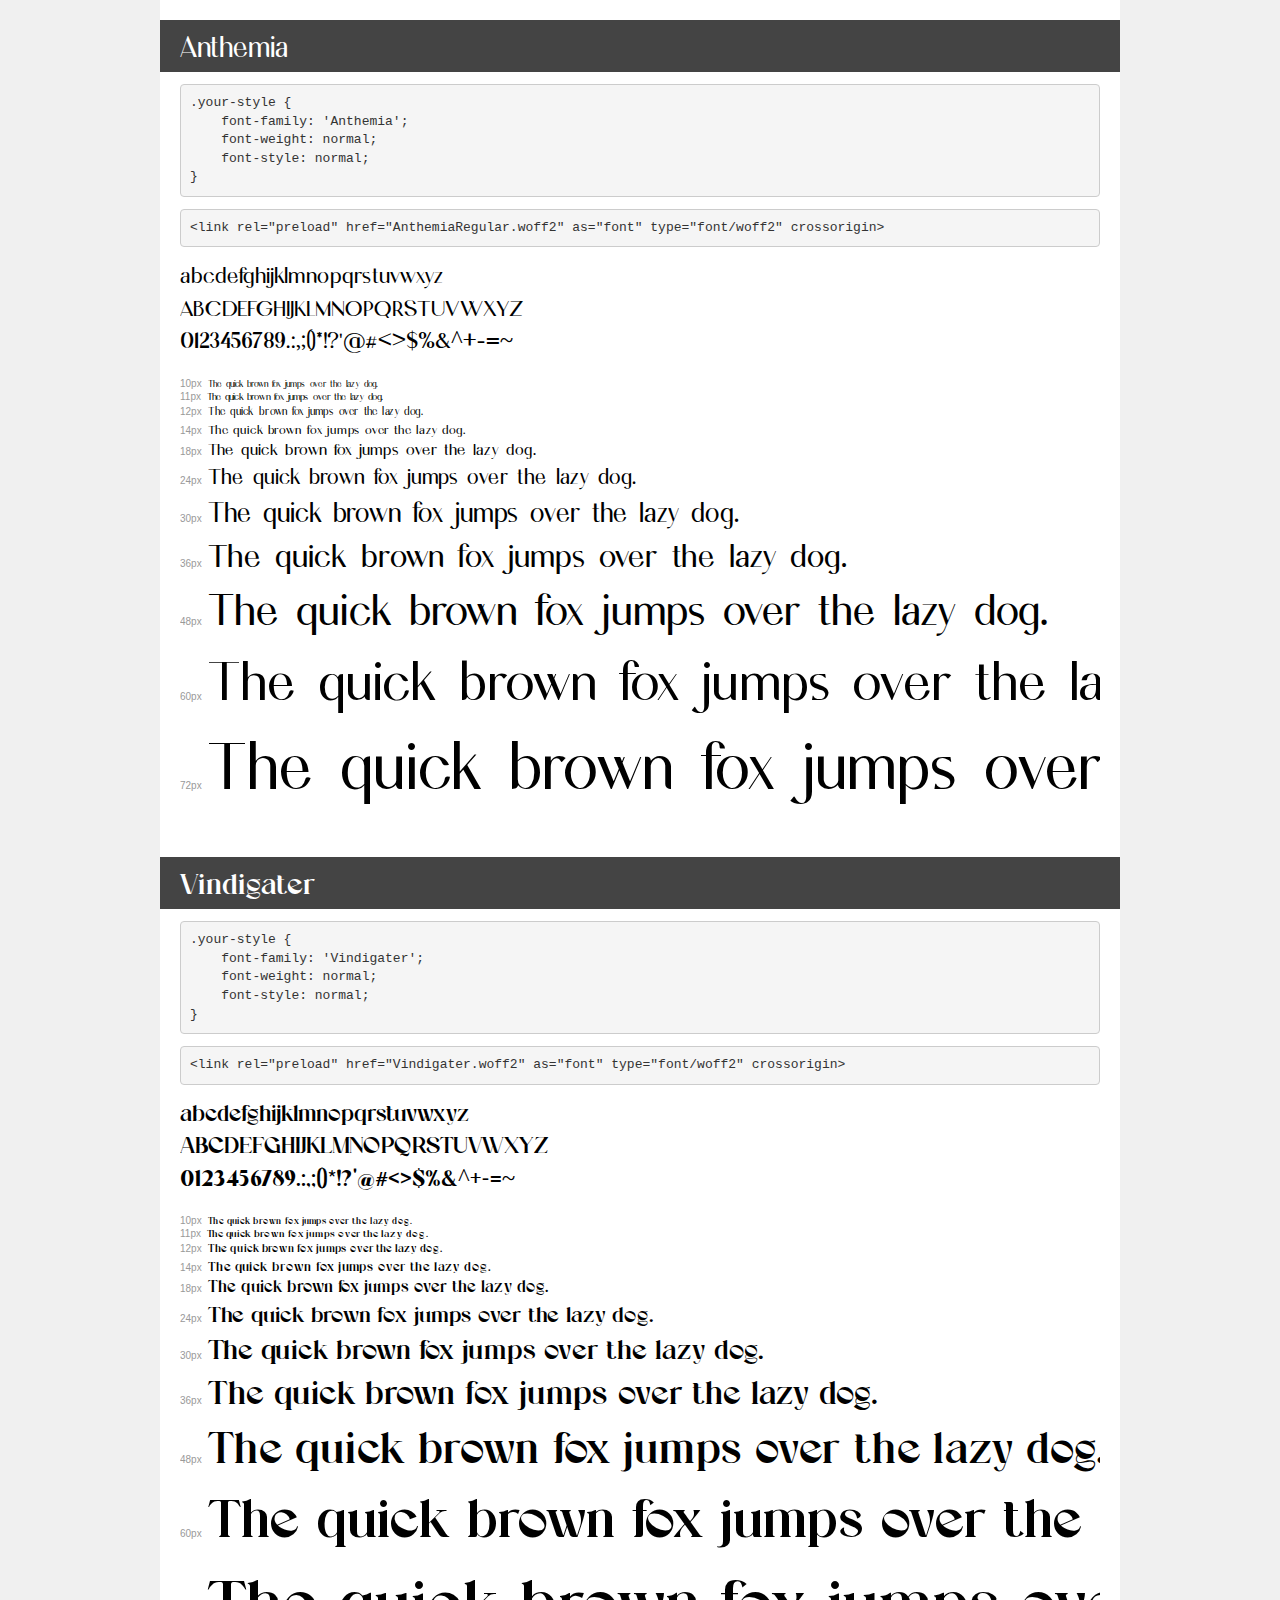
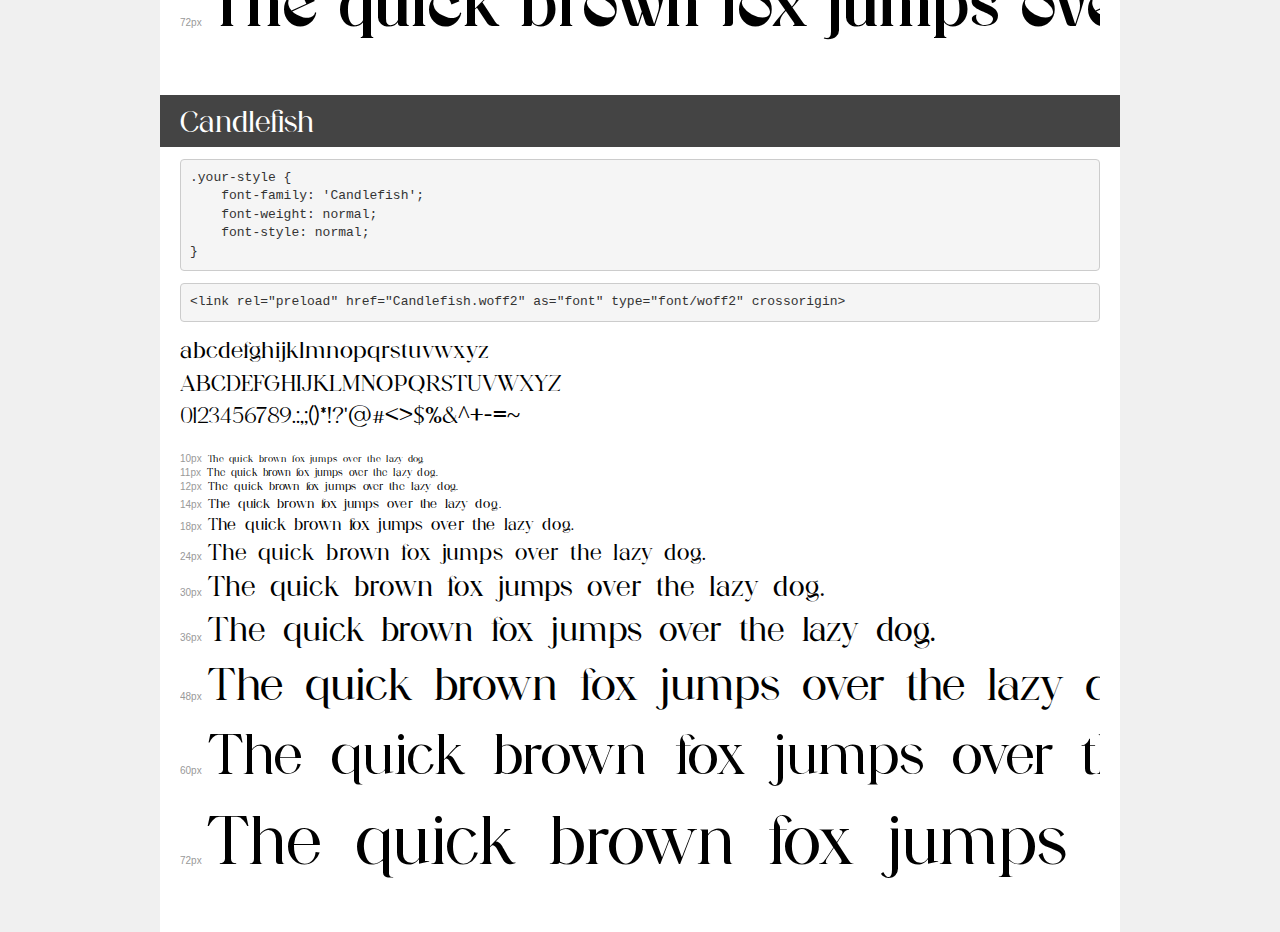
<file: fonts/transfonter.org-20250509-031858/demo.html>
<!DOCTYPE html>
<html lang="en">
<head>
    <meta charset="utf-8">
    <meta http-equiv="X-UA-Compatible" content="IE=edge">
    <meta name="viewport" content="width=device-width, initial-scale=1">
    <meta name="robots" content="noindex, noarchive">
    <meta name="format-detection" content="telephone=no">
    <title>Transfonter demo</title>
    <link href="stylesheet.css" rel="stylesheet">
    <style>
        /*
        http://meyerweb.com/eric/tools/css/reset/
        v2.0 | 20110126
        License: none (public domain)
        */
        html, body, div, span, applet, object, iframe,
        h1, h2, h3, h4, h5, h6, p, blockquote, pre,
        a, abbr, acronym, address, big, cite, code,
        del, dfn, em, img, ins, kbd, q, s, samp,
        small, strike, strong, sub, sup, tt, var,
        b, u, i, center,
        dl, dt, dd, ol, ul, li,
        fieldset, form, label, legend,
        table, caption, tbody, tfoot, thead, tr, th, td,
        article, aside, canvas, details, embed,
        figure, figcaption, footer, header, hgroup,
        menu, nav, output, ruby, section, summary,
        time, mark, audio, video {
            margin: 0;
            padding: 0;
            border: 0;
            font-size: 100%;
            font: inherit;
            vertical-align: baseline;
        }
        /* HTML5 display-role reset for older browsers */
        article, aside, details, figcaption, figure,
        footer, header, hgroup, menu, nav, section {
            display: block;
        }
        body {
            line-height: 1;
        }
        ol, ul {
            list-style: none;
        }
        blockquote, q {
            quotes: none;
        }
        blockquote:before, blockquote:after,
        q:before, q:after {
            content: '';
            content: none;
        }
        table {
            border-collapse: collapse;
            border-spacing: 0;
        }
        /* demo styles */
        body {
            background: #f0f0f0;
            color: #000;
        }
        .page {
            background: #fff;
            width: 920px;
            margin: 0 auto;
            padding: 20px 20px 0 20px;
            overflow: hidden;
        }
        .font-container {
            overflow-x: auto;
            overflow-y: hidden;
            margin-bottom: 40px;
            line-height: 1.3;
            white-space: nowrap;
            padding-bottom: 5px;
        }
        h1 {
            position: relative;
            background: #444;
            font-size: 32px;
            color: #fff;
            padding: 10px 20px;
            margin: 0 -20px 12px -20px;
        }
        .letters {
            font-size: 25px;
            margin-bottom: 20px;
        }
        .s10:before {
            content: '10px';
        }
        .s11:before {
            content: '11px';
        }
        .s12:before {
            content: '12px';
        }
        .s14:before {
            content: '14px';
        }
        .s18:before {
            content: '18px';
        }
        .s24:before {
            content: '24px';
        }
        .s30:before {
            content: '30px';
        }
        .s36:before {
            content: '36px';
        }
        .s48:before {
            content: '48px';
        }
        .s60:before {
            content: '60px';
        }
        .s72:before {
            content: '72px';
        }
        .s10:before, .s11:before, .s12:before, .s14:before,
        .s18:before, .s24:before, .s30:before, .s36:before,
        .s48:before, .s60:before, .s72:before {
            font-family: Arial, sans-serif;
            font-size: 10px;
            font-weight: normal;
            font-style: normal;
            color: #999;
            padding-right: 6px;
        }
        pre {
            display: block;
            padding: 9px;
            margin: 0 0 12px;
            font-family: Monaco, Menlo, Consolas, "Courier New", monospace;
            font-size: 13px;
            line-height: 1.428571429;
            color: #333;
            font-weight: normal;
            font-style: normal;
            background-color: #f5f5f5;
            border: 1px solid #ccc;
            overflow-x: auto;
            border-radius: 4px;
        }
        /* responsive */
        @media (max-width: 959px) {
            .page {
                width: auto;
                margin: 0;
            }
        }
    </style>
</head>
<body>
<div class="page">
    <div class="demo">
        <h1 style="font-family: 'Anthemia'; font-weight: normal; font-style: normal;">Anthemia</h1>
        <pre title="Usage">.your-style {
    font-family: 'Anthemia';
    font-weight: normal;
    font-style: normal;
}</pre>
        <pre title="Preload (optional)">
&lt;link rel=&quot;preload&quot; href=&quot;AnthemiaRegular.woff2&quot; as=&quot;font&quot; type=&quot;font/woff2&quot; crossorigin&gt;</pre>
        <div class="font-container" style="font-family: 'Anthemia'; font-weight: normal; font-style: normal;">
            <p class="letters">
                abcdefghijklmnopqrstuvwxyz<br>
ABCDEFGHIJKLMNOPQRSTUVWXYZ<br>
                0123456789.:,;()*!?'@#&lt;&gt;$%&^+-=~
            </p>
            <p class="s10" style="font-size: 10px;">The quick brown fox jumps over the lazy dog.</p>
            <p class="s11" style="font-size: 11px;">The quick brown fox jumps over the lazy dog.</p>
            <p class="s12" style="font-size: 12px;">The quick brown fox jumps over the lazy dog.</p>
            <p class="s14" style="font-size: 14px;">The quick brown fox jumps over the lazy dog.</p>
            <p class="s18" style="font-size: 18px;">The quick brown fox jumps over the lazy dog.</p>
            <p class="s24" style="font-size: 24px;">The quick brown fox jumps over the lazy dog.</p>
            <p class="s30" style="font-size: 30px;">The quick brown fox jumps over the lazy dog.</p>
            <p class="s36" style="font-size: 36px;">The quick brown fox jumps over the lazy dog.</p>
            <p class="s48" style="font-size: 48px;">The quick brown fox jumps over the lazy dog.</p>
            <p class="s60" style="font-size: 60px;">The quick brown fox jumps over the lazy dog.</p>
            <p class="s72" style="font-size: 72px;">The quick brown fox jumps over the lazy dog.</p>
        </div>
    </div>

    <div class="demo">
        <h1 style="font-family: 'Vindigater'; font-weight: normal; font-style: normal;">Vindigater</h1>
        <pre title="Usage">.your-style {
    font-family: 'Vindigater';
    font-weight: normal;
    font-style: normal;
}</pre>
        <pre title="Preload (optional)">
&lt;link rel=&quot;preload&quot; href=&quot;Vindigater.woff2&quot; as=&quot;font&quot; type=&quot;font/woff2&quot; crossorigin&gt;</pre>
        <div class="font-container" style="font-family: 'Vindigater'; font-weight: normal; font-style: normal;">
            <p class="letters">
                abcdefghijklmnopqrstuvwxyz<br>
ABCDEFGHIJKLMNOPQRSTUVWXYZ<br>
                0123456789.:,;()*!?'@#&lt;&gt;$%&^+-=~
            </p>
            <p class="s10" style="font-size: 10px;">The quick brown fox jumps over the lazy dog.</p>
            <p class="s11" style="font-size: 11px;">The quick brown fox jumps over the lazy dog.</p>
            <p class="s12" style="font-size: 12px;">The quick brown fox jumps over the lazy dog.</p>
            <p class="s14" style="font-size: 14px;">The quick brown fox jumps over the lazy dog.</p>
            <p class="s18" style="font-size: 18px;">The quick brown fox jumps over the lazy dog.</p>
            <p class="s24" style="font-size: 24px;">The quick brown fox jumps over the lazy dog.</p>
            <p class="s30" style="font-size: 30px;">The quick brown fox jumps over the lazy dog.</p>
            <p class="s36" style="font-size: 36px;">The quick brown fox jumps over the lazy dog.</p>
            <p class="s48" style="font-size: 48px;">The quick brown fox jumps over the lazy dog.</p>
            <p class="s60" style="font-size: 60px;">The quick brown fox jumps over the lazy dog.</p>
            <p class="s72" style="font-size: 72px;">The quick brown fox jumps over the lazy dog.</p>
        </div>
    </div>

    <div class="demo">
        <h1 style="font-family: 'Candlefish'; font-weight: normal; font-style: normal;">Candlefish</h1>
        <pre title="Usage">.your-style {
    font-family: 'Candlefish';
    font-weight: normal;
    font-style: normal;
}</pre>
        <pre title="Preload (optional)">
&lt;link rel=&quot;preload&quot; href=&quot;Candlefish.woff2&quot; as=&quot;font&quot; type=&quot;font/woff2&quot; crossorigin&gt;</pre>
        <div class="font-container" style="font-family: 'Candlefish'; font-weight: normal; font-style: normal;">
            <p class="letters">
                abcdefghijklmnopqrstuvwxyz<br>
ABCDEFGHIJKLMNOPQRSTUVWXYZ<br>
                0123456789.:,;()*!?'@#&lt;&gt;$%&^+-=~
            </p>
            <p class="s10" style="font-size: 10px;">The quick brown fox jumps over the lazy dog.</p>
            <p class="s11" style="font-size: 11px;">The quick brown fox jumps over the lazy dog.</p>
            <p class="s12" style="font-size: 12px;">The quick brown fox jumps over the lazy dog.</p>
            <p class="s14" style="font-size: 14px;">The quick brown fox jumps over the lazy dog.</p>
            <p class="s18" style="font-size: 18px;">The quick brown fox jumps over the lazy dog.</p>
            <p class="s24" style="font-size: 24px;">The quick brown fox jumps over the lazy dog.</p>
            <p class="s30" style="font-size: 30px;">The quick brown fox jumps over the lazy dog.</p>
            <p class="s36" style="font-size: 36px;">The quick brown fox jumps over the lazy dog.</p>
            <p class="s48" style="font-size: 48px;">The quick brown fox jumps over the lazy dog.</p>
            <p class="s60" style="font-size: 60px;">The quick brown fox jumps over the lazy dog.</p>
            <p class="s72" style="font-size: 72px;">The quick brown fox jumps over the lazy dog.</p>
        </div>
    </div>

</div>
</body>
</html>
</file>
<file: css/main-style.css>
@charset "utf-8";
/* CSS Document */
@import url('https://fonts.googleapis.com/css2?family=Noto+Sans:ital,wght@0,100..900;1,100..900&display=swap');
body
{
	background-color: #ABB9DE;
	color: #549C22;
	font-family:
		 "Noto Sans",Gotham, "Helvetica Neue", Helvetica, Arial, "sans-serif";
	font-size: 16px;
	margin:0 /*bỏ đẩy lề trang web*/
	
		
}
.font-subbtitle
{
  font-family: "Imperial Script", cursive;
  font-weight: 400;
  font-style: normal;
}

h1,h2
{
	font-family: Cambria, "Hoefler Text", "Liberation Serif", Times, "Times New Roman", "serif"
}
h1{font-size: 40px;
background: tomato;
background: linear-gradient(red,green);
-webkit-background-clip: text;
-webkit-text-fill-color: transparent;	
	
}
h2{font-size: 35px}
h3{font-size: 30px}
h4{font-size: 30px}
h5{font-size: 35px}
h6{font-size: 18px}
h7{font-size: 18px}
hi,h2,h3,h4,h5,h6{ margin-bottom: 0; margin-top: 0}
a{
	color: red;
     text-decoration:none 
}
a:hover/* khi đưa chuột và chữ có thẻ a-liên kết trang web nào đó*/
{
	color:crimson
}
/*---------------- layuot bo cuc web---small---------*/
.container-fluid
{
	width: 100%; padding-left: 16px; padding-right: 16px
}
/*------- mobile first----------*/
.container
{
	width:95%; margin: auto
}
/*-----------size container cho tablet(ipad)------*/
@media (min-width:600px)
{
	.container
{
	width:90%; margin: auto
}
}
/*------- mobile first----------*/
.container
{
	width:95%; margin: auto
}
/*-----------size container cho pc---large---*/
@media (min-width:1000px)
{
	.container
{
	width:80%; margin: auto
}
}
/*------ chia he thong gird 12 column*/
.col-1{ width: 8.3333%}
.col-2{ width: 16.6666%}
.col-3{ width: 25%}
.col-4{ width: 33.33%}
.col-5{ width: 41.66%}
.col-6{ width: 50%}
.col-7{ width: 58.33%}
.col-8{ width: 66.66%}
.col-9{ width:  75%}
.col-10{ width: 83.33%}
.col-11{ width: 91.66%}
.col-12{ width: 100%}
[class*="col-"]
{
	padding: 15px;
	border: 1px solid red
}
*{ box-sizing: border-box}
.img-100{width: 100%}
.row
{
	display: flex;
	flex-wrap:wrap
		
}
.card
{ 
	background: white;
	border-radius: 9px; /* bo goc*/
	overflow: hidden
	}
.card-body
{ 
	padding: 16px
}
 footer
{ 
   background:  #9F9B9B
}

/*----  style hệ  thống màu chu cho web----*/
.text-primary { color:#A25020}/*mau chu chinh(lam nhan y chinh*/
.text-secondary { color:darkgreen}/*mau chu phu( lam nhan y phu trong thiet ke*/
.text-light{ color: #B8B7B7}
.text-dark {color:  #140E0E }
/*----  style hệ  thống màu nen background cho web----*/

.bg-primary { background-color:#A25020}
.bg-secondary { background-color:darkgreen}
.bg-light{ background-color:#B8B7B7 }
.bg-dark { background-color: #140E0E}
/*----  style hệ  thống mau cho nut button----*/
.btn-primary
{
   background-color:#A25020;	
   color:white;
   padding:8px 16px;
   border-radius: 4px;	
}
.btn-primary:hover{
	background-color:#A25020; 
	color:white
	
}

.btn-secondary
{
   background-color:#A25020;	
   color:white;
   padding:8px 16px;
   border-radius: 4px;	
}
.btn-secondary:hover{
	background-color:#A25020; 
	color:white
	 	
}

.btn-outline-primary
{
	border: 1px pxdarkgreen soild;
	color:darkgreen;
     padding:8px 16px;
     border-radius: 4px;
	margin: 2px;
}
 .btn-outline-primary:hover
{
	background-color:#A25020;
	color: white
}

/*style cho menu căn  bản chỉ dùng được tại pc*/
ul.menu
{
	display: flex;
	padding: 0;
	list-style: none;
	justify-content:flex-start
}
ul.menu li a
{
	padding: 8px 16px;
	background-color:#B94648 ;
	color: #FFF8F8;
	
	color:#F3F3F3; letter-spacing: 0.08rem;
	margin: 2px;
	display: block;
}
ul.menu li a:hover
{
	background-color:#8E8E8E;
	border-bottom: 2px solid #666;
	color:#FFFFFF
}
ul.menu li
{
	position: relative
}
ul.menu .dropdown-menu
{
	width: 200px;
	border: 1px solid green;
	position: absolute; 
	left: -30%;
	top: 150%;
	z-index: 9999;
	background: #eee;
	opacity: 0;
	transition: all 1s;
	/*transform: scaleY(0);
	transform-origin: top center;*/
	
	}

ul.menu .dropdown-menu a
{
	display: block
}
.banner{
	position: relative
}
ul.menu li:hover >.dropdown-menu
{
	/*transform: scaleY(1);*/
	left: 0;
	top: 85%;
	opacity: 1
}
.banner-caption { 
	 padding: 20px; 
	width: 40%;
	/*border: 2px solid blue;*/
	position: absolute;
	right: 10%; top: 20%
}
</file>
<file: fonts/transfonter.org-20250509-031858/stylesheet.css>
@font-face {
    font-family: 'Anthemia';
    src: url('AnthemiaRegular.eot');
    src: url('AnthemiaRegular.eot?#iefix') format('embedded-opentype'),
        url('AnthemiaRegular.woff2') format('woff2'),
        url('AnthemiaRegular.woff') format('woff'),
        url('AnthemiaRegular.ttf') format('truetype'),
        url('AnthemiaRegular.svg#AnthemiaRegular') format('svg');
    font-weight: normal;
    font-style: normal;
    font-display: swap;
}

@font-face {
    font-family: 'Vindigater';
    src: url('Vindigater.eot');
    src: url('Vindigater.eot?#iefix') format('embedded-opentype'),
        url('Vindigater.woff2') format('woff2'),
        url('Vindigater.woff') format('woff'),
        url('Vindigater.ttf') format('truetype'),
        url('Vindigater.svg#Vindigater') format('svg');
    font-weight: normal;
    font-style: normal;
    font-display: swap;
}

@font-face {
    font-family: 'Candlefish';
    src: url('Candlefish.eot');
    src: url('Candlefish.eot?#iefix') format('embedded-opentype'),
        url('Candlefish.woff2') format('woff2'),
        url('Candlefish.woff') format('woff'),
        url('Candlefish.ttf') format('truetype'),
        url('Candlefish.svg#Candlefish') format('svg');
    font-weight: normal;
    font-style: normal;
    font-display: swap;
}
</file>
